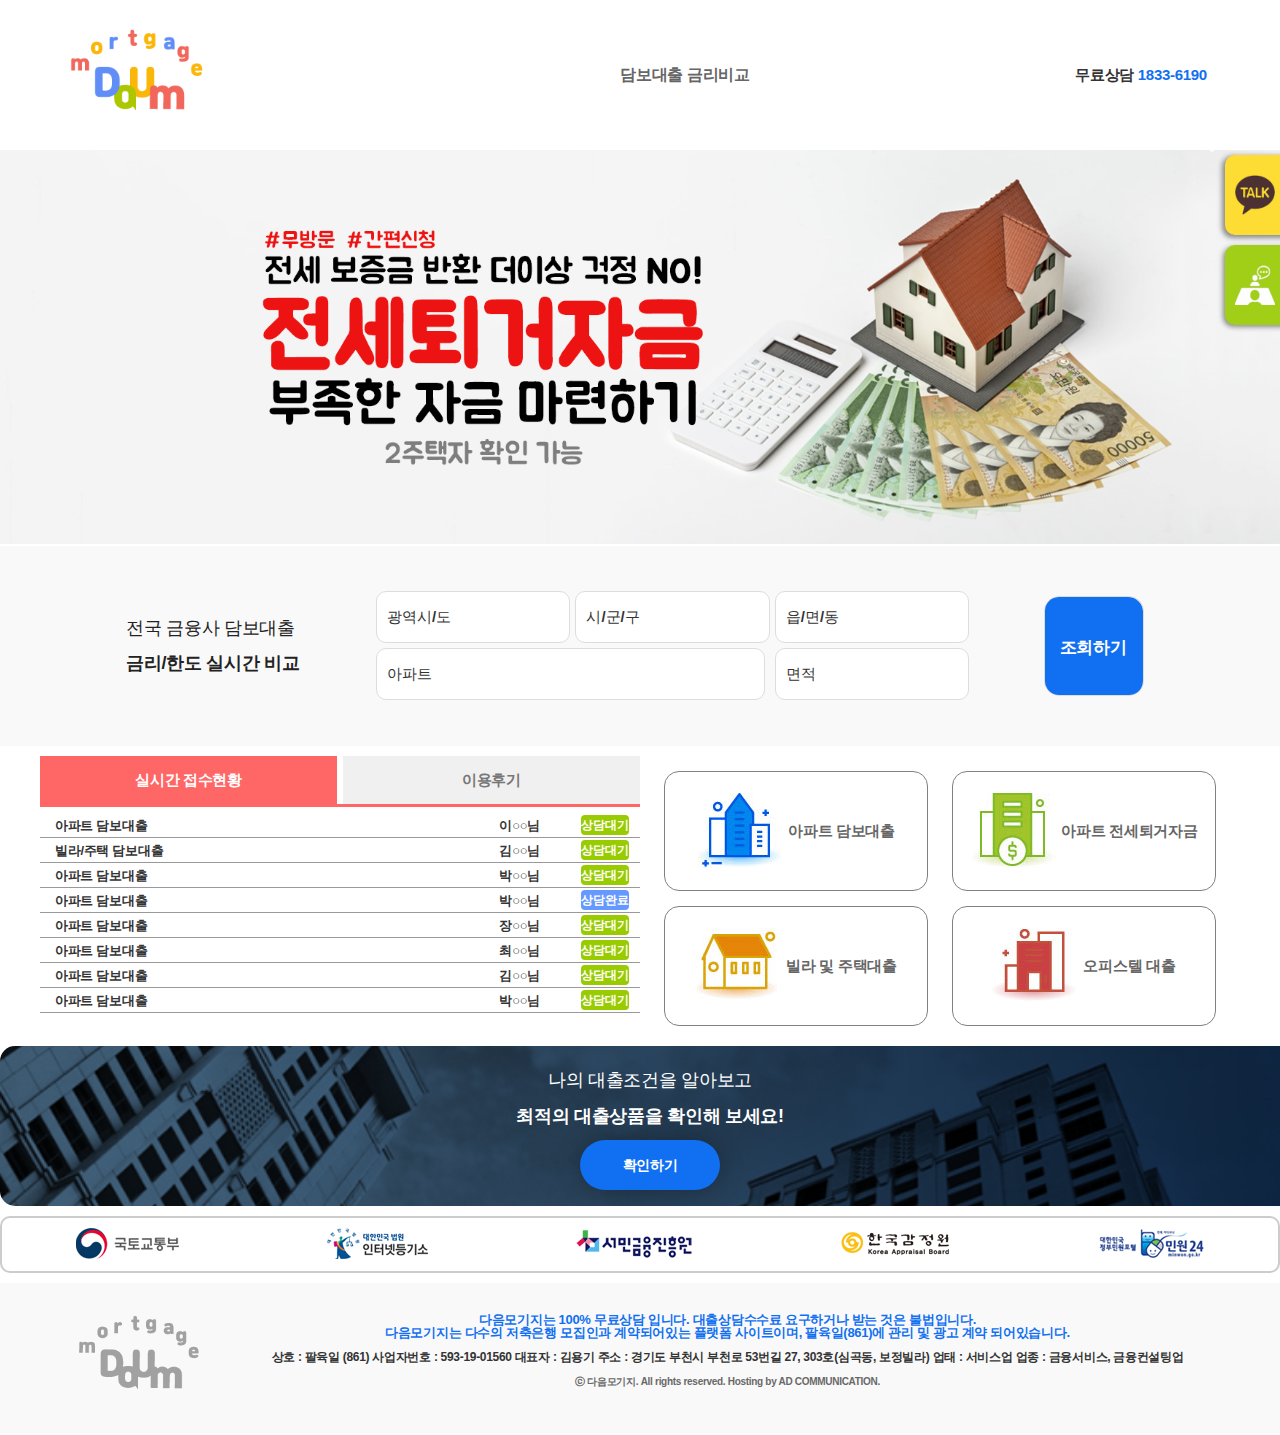
<file: index.html>
<!DOCTYPE html>
<html lang="en">
<head>
    <meta charset="UTF-8">
    <meta http-equiv="X-UA-Compatible" content="IE=edge">
    <meta name="viewport" content="width=device-width, initial-scale=1.0">
    <meta name="viewport" content="user-scalable=no, initial-scale=1.0, maximum-scale=1.0, minimum-scale=1.0, width=device-width" />
    <meta property="og:title" content="다음모기지">
    <meta property="og:description" content="자신에 맞는 담보대출을 찾아보세요.">
    <meta property="og:image" content="https://ifh.cc/g/jL3hdy.jpg">
    <meta property="og:image:width" content="250">
    <meta property="og:image:height" content="200">
    <title>다음모기지</title>
    <link rel="stylesheet" href="css/main.css" />
    <link rel="stylesheet" href="css/respond.css" />
    <script src="js/jquery-1.12.3.js"></script>
    <script src="js/script.js"></script>
    <script src="js/m_menu.js"></script>
</head>
<body>
    <div id="header">
                <h1><a href="index.html"><img src="img/logo.png" alt="logo"></a></h1>
                <div class="lnb"><a href="#"><p>무료상담    <b>1833-6190</b></p></a></div>
                <div class="gnb">
                    <ul class="nav-depth1">
                        <li>
                            <a href="#">담보대출 금리비교</a>
                            <ul class="nav-depth2">
                                <li><a href="sub.html">아파트 담보대출</a></li>
                            </ul>
                        </li>
                    </ul>
                </div>
                <a href="#" class="m_btn"><img src="img/menu.png" alt="menu"/></a><!-- btn -->
                <div class="m_menu">
                    <ul>
                        <li class="main"><h2><a href="#">담보대출 금리비교</a></h2>
                            <ul class="sub">
                                <li><a href="sub.html">아파트 담보대출</a></li>
                            </ul>	
                        </li>
                    </ul>	
                </div><!-- m_menu -->
    </div><!-- header end -->       
    <div id="visual">
                <div class="slide">
                    <div class="slideList">
                        <div class="slideImg"><a href="#"><img src="img/slide1.png" alt="slide1"></a></div>
                        <div class="slideImg"><a href="#"><img src="img/slide2.png" alt="slide2"></a></div>
                        <div class="slideImg"><a href="#"><img src="img/slide3.png" alt="slide3"></a></div>
                        <div class="slideImg"><a href="#"><img src="img/slide4.png" alt="slide4"></a></div>
                        <div class="slideImg"><a href="#"><img src="img/slide5.png" alt="slide5"></a></div>
                    </div>
                    <div class="slideList2">
                        <div class="slideImg"><a href="#"><img src="img/slide1.png" alt="slide1"></a></div>
                        <div class="slideImg"><a href="#"><img src="img/slide2.png" alt="slide2"></a></div>
                        <div class="slideImg"><a href="#"><img src="img/slide3.png" alt="slide3"></a></div>
                        <div class="slideImg"><a href="#"><img src="img/slide4.png" alt="slide4"></a></div>
                        <div class="slideImg"><a href="#"><img src="img/slide5.png" alt="slide5"></a></div>
                    </div>
                    <div class="slideList3">
                        <div class="slideImg"><a href="#"><img src="img/mslide1.png" alt="slide1"></a></div>
                        <div class="slideImg"><a href="#"><img src="img/mslide2.png" alt="slide2"></a></div>
                        <div class="slideImg"><a href="#"><img src="img/mslide3.png" alt="slide3"></a></div>
                        <div class="slideImg"><a href="#"><img src="img/mslide4.png" alt="slide4"></a></div>
                        <div class="slideImg"><a href="#"><img src="img/mslide5.png" alt="slide5"></a></div>
                    </div>
                </div>
    </div><!-- visual end -->
    <div id="conternts">
            <div class="cont1"><!-- contents1 -->
                <div class="center">
                    <hgroup>
                        <h2>전국 금융사 담보대출<br><strong>금리/한도 실시간 비교</strong></h2>
                    </hgroup>
                    <div class="sch">
                        <form name="sfrm" method="post" action="/html/sub0201.php">
                        <input type="hidden" name="search_ok" id="search_ok" value="Y">                   
                            <ul>
                                <li>
                                    <label for="sido" class="hidden">광역시/도 선택</label>
                                        <select name="sido" id="sido" onchange="chg_area('sido')" required="" title="광역시/도" class="ip_comm">
                                            <option value="">광역시/도</option>  
                                            <option value="서울특별시">서울특별시</option>
                                            <option value="인천광역시">인천광역시</option>
                                            <option value="부산광역시">부산광역시</option>
                                            <option value="대구광역시">대구광역시</option>
                                            <option value="광주광역시">광주광역시</option>
                                            <option value="대전광역시">대전광역시</option>
                                            <option value="울산광역시">울산광역시</option>
                                            <option value="경기도">경기도</option>
                                            <option value="강원도">강원도</option>
                                            <option value="경상남도">경상남도</option>
                                            <option value="경상북도">경상북도</option>
                                            <option value="전라남도">전라남도</option>
                                            <option value="전라북도">전라북도</option>
                                            <option value="충청남도">충청남도</option>
                                            <option value="충청북도">충청북도</option>
                                            <option value="제주특별자치도">제주특별자치도</option>
                                            <option value="세종특별자치시">세종특별자치시</option>                    
                                        </select>
                                </li>
                                <li>
                                    <label for="sigugun" class="hidden">시/군/구 선택</label>
                                        <select name="sigugun" id="sigugun" onchange="chg_area('sigugun')" required="" title="시/군/구" class="ip_comm">
                                            <option value="">시/군/구</option>
                                        </select>
                                </li>
                                <li>
                                    <label for="dong" class="hidden">읍/면/동 선택</label>
                                        <select name="dong" id="dong" onchange="chg_area('dong')" required="" title="읍/면/동" class="ip_comm">
                                            <option value="">읍/면/동</option>
                                        </select>
                                </li>
                                <li class="span2">
                                    <label for="apt" class="hidden">아파트 선택</label>
                                        <select name="apt" id="apt" onchange="chg_area('apt')" required="" title="아파트" class="ip_comm">
                                            <option value="">아파트</option>
                                        </select>
                                </li>
                                <li>
                                    <label for="pyung" class="hidden">면적</label>
                                        <select name="pyung" id="pyung" required="" title="면적" class="ip_comm">
                                            <option value="">면적</option>
                                         </select>
                                </li>
                                <li class="cont1_btn">
                                    <input type="submit" value="조회하기" class="btn_sm">
                                </li>
                            </ul>                   
                        </form>                    
                    </div>
                </div> 
            </div>
         <div class="inner">
            <div class="cont2_3">
                <div class="container">
                    <div class="tab"><!-- contents2 -->
                        <!-- 활성화 : on 추가  -->
                            <section class="on">
                                <h2 class="sec-tit"><!-- tab1 -->
                                    <a href="#">실시간 접수현황</a>
                                </h2>
                                <div class="sec-cont">
                                    <div class="box-wrap">
                                        <div class="box_1">
                                            <div class="box1"><p>아파트 담보대출<b>이○○님</b><span>상담대기</span></p></div>
                                            <div class="box2"><p>빌라/주택 담보대출<b>김○○님</b><span>상담대기</span></p></div>
                                            <div class="box3"><p>아파트 담보대출<b>박○○님</b><span>상담대기</span></p></div>
                                            <div class="box4"><p>아파트 담보대출<b>박○○님</b><span class="span1">상담완료</span></p></div>
                                            <div class="box5"><p>아파트 담보대출<b>장○○님</b><span>상담대기</span></p></div>
                                            <div class="box6"><p>아파트 담보대출<b>최○○님</b><span>상담대기</span></p></div>
                                            <div class="box7"><p>아파트 담보대출<b>김○○님</b><span>상담대기</span></p></div>
                                            <div class="box8"><p>아파트 담보대출<b>박○○님</b><span>상담대기</span></p></div>
                                            <div class="box9"><p>아파트 담보대출<b>오○○님</b><span class="span1">상담완료</span></p></div>
                                            <div class="box10"><p>빌라/주택 담보대출<b>이○○님</b><span class="span1">상담완료</span></p></div>
                                            <div class="box11"><p>빌라/주택 담보대출<b>원○○님</b><span>상담대기</span></p></div>
                                            <div class="box12"><p>아파트 담보대출<b>장○○님</b><span>상담대기</span></p></div>
                                            <div class="box13"><p>아파트 담보대출<b>유○○님</b><span>상담대기</span></p></div>
                                            <div class="box14"><p>아파트 담보대출<b>이○○님</b><span class="span1">상담완료</span></p></div>
                                            <div class="box15"><p>아파트 담보대출<b>한○○님</b><span class="span1">상담완료</span></p></div>
                                            <div class="box16"><p>아파트 담보대출<b>임○○님</b><span class="span1">상담완료</span></p></div>
                                            <div class="box17"><p>빌라/주택 담보대출<b>김○○님</b><span class="span1">상담완료</span></p></div>
                                            <div class="box18"><p>아파트 담보대출<b>이○○님</b><span class="span1">상담완료</span></p></div>
                                            <div class="box19"><p>아파트 담보대출<b>이○○님</b><span>상담대기</span></p></div>
                                            <div class="box20"><p>아파트 담보대출<b>박○○님</b><span>상담대기</span></p></div>
                                            <div class="box21"><p>아파트 담보대출<b>김○○님</b><span>상담대기</span></p></div>
                                            <div class="box22"><p>빌라/주택 담보대출<b>김○○님</b><span>상담대기</span></p></div>
                                            <div class="box23"><p>아파트 담보대출<b>이○○님</b><span>상담대기</span></p></div>
                                            <div class="box24"><p>아파트 담보대출<b>장○○님</b><span class="span1">상담완료</span></p></div>
                                            <div class="box25"><p>아파트 담보대출<b>장○○님</b><span>상담대기</span></p></div>
                                            <div class="box26"><p>아파트 담보대출<b>박○○님</b><span>상담대기</span></p></div>
                                            <div class="box27"><p>빌라/주택 담보대출<b>김○○님</b><span>상담대기</span></p></div>
                                            <div class="box28"><p>빌라/주택 담보대출<b>이○○님</b><span class="span1">상담완료</span></p></div>
                                            <div class="box29"><p>아파트 담보대출<b>주○○님</b><span class="span1">상담완료</span></p></div>
                                            <div class="box30"><p>아파트 담보대출<b>이○○님</b><span>상담대기</span></p></div>
                                            <div class="box31"><p>아파트 담보대출<b>안○○님</b><span>상담대기</span></p></div>
                                            <div class="box32"><p>아파트 담보대출<b>김○○님</b><span class="span1">상담완료</span></p></div>
                                            <div class="box33"><p>빌라/주택 담보대출<b>최○○님</b><span>상담대기</span></p></div>
                                            <div class="box34"><p>아파트 담보대출<b>최○○님</b><span class="span1">상담완료</span></p></div>
                                            <div class="box35"><p>아파트 담보대출<b>이○○님</b><span class="span1">상담완료</span></p></div>
                                            <div class="box36"><p>아파트 담보대출<b>김○○님</b><span class="span1">상담완료</span></p></div>
                                            <div class="box37"><p>아파트 담보대출<b>김○○님</b><span>상담대기</span></p></div>
                                            <div class="box38"><p>아파트 담보대출<b>박○○님</b><span>상담대기</span></p></div>
                                            <div class="box39"><p>빌라/주택 담보대출<b>원○○님</b><span>상담대기</span></p></div>
                                            <div class="box40"><p>아파트 담보대출<b>조○○님</b><span class="span1">상담완료</span></p></div>
                                        </div>
                                    </div>
                                </div>
                            </section>
                            <section>
                                <h2 class="sec-tit"><!-- tab2 -->
                                    <a href="#">이용후기</a>
                                </h2>
                                <div class="sec-cont">
                                    <div class="box-wrap">
                                        <div class="box_2">
                                            <div class="box1"><p>대출상담 친절하게 잘해주시네요</p></div>
                                            <div class="box2"><p>빌라 담보대출 알아보고 있었는데 너무 좋아요</p></div>
                                            <div class="box3"><p>이런게 있는지 몰랐어요. 감사합니다.</p></div>
                                            <div class="box4"><p>아파트 대출 잘 받았습니다.</p></div>
                                            <div class="box5"><p>늦었지만 후기 올립니다.</p></div>
                                            <div class="box6"><p>정말 잘 설명해 주시는 것 같아요!</p></div>
                                            <div class="box7"><p>감사합니다.</p></div>
                                            <div class="box8"><p>주택대출 잘받았습니다.</p></div>
                                            <div class="box9"><p>ㄳㄳ</p></div>
                                            <div class="box10"><p>처음알았네요 무료 상담이 있는지</p></div>
                                            <div class="box11"><p>주변사람들한테 알려줘야 겠네요.^^</p></div>
                                            <div class="box12"><p>아파트 담보대출 알아보고 있었는데 너무 좋아요</p></div>
                                            <div class="box13"><p>신기하네요!!!</p></div>
                                            <div class="box14"><p>부모님이 많이 필요로 하셨는데 감사합니다.</p></div>
                                            <div class="box15"><p>대출 잘 받았어요!!!</p></div>
                                            <div class="box16"><p>감사합니다!</p></div>
                                            <div class="box17"><p>상세하게 알려주신점 참고해서 대출 받았습니다.</p></div>
                                            <div class="box18"><p>좀 잘 설명 하는듯</p></div>
                                            <div class="box19"><p>감사~감사~</p></div>
                                            <div class="box20"><p>한번 더 받아봐야 할듯.</p></div>
                                            <div class="box21"><p>대출상담을 필요한것만 간단하게 알려주시네요.</p></div>
                                            <div class="box22"><p>대박 대출받았어요!</p></div>
                                            <div class="box23"><p>주택하나 담보로 대출 받았습니다.</p></div>
                                            <div class="box24"><p>설명 감사합니다.</p></div>
                                            <div class="box25"><p>뭐죠? 너무 잘 설명해 주시는데?</p></div>
                                        </div>
                                    </div>
                                </div>
                            </section>
                    </div>
                    <section class="sec-goto"><!-- contents3 -->
                        <div class="sec-cont">
                            <ul class="cont3_btn">
                                <li>
                                    <a href="sub.html"><img src="img/icon1.jpg" alt="icon1">
                                        <i class="las la-user-circle"></i> 아파트 담보대출
                                    </a>
                                </li>
                                <li>
                                    <a href="#"><img src="img/icon2.jpg" alt="icon2">
                                        <i class="las la-play-circle"></i> 아파트 전세퇴거자금
                                    </a>
                                </li>
                                <li>
                                    <a href="#"><img src="img/icon3.jpg" alt="icon3">
                                        <i class="las la-plus-circle"></i> 빌라 및 주택대출
                                    </a>
                                </li>
                                <li>
                                    <a href="#"><img src="img/icon4.jpg" alt="icon4">
                                        <i class="lab la-gg-circle"></i> 오피스텔 대출
                                    </a>
                                </li>
                            </ul> 
                        </div>
                    </section>
                </div>
            </div>
        </div>
         <div class="cont4">
            <div class="inner">
                <h2 class="cont4_text">나의 대출조건을 알아보고<br><br><strong>최적의 대출상품을 확인해 보세요!</strong></h2>
                <a href="#">확인하기</a>
            </div>
         </div>
         <div class="cont5">
                <h2 class="hidden">관련사이트</h2>
                    <ul class="cont5_1">
                        <li><a href="http://www.molit.go.kr/portal.do" target="_blank"><img src="img/ft_ban1.gif" alt="한국감정원" title=""></a></li>
                        <li><a href="http://www.iros.go.kr/PMainJ.jsp" target="_blank"><img src="img/ft_ban2.gif" alt="인터넷등기소" title=""></a></li>
                        <li><a href="https://www.kinfa.or.kr/index.do" target="_blank"><img src="img/ft_ban3.gif" alt="서민금융진흥원"></a></li>
                        <li><a href="http://www.kab.co.kr/kab/home/main/main.jsp" target="_blank"><img src="img/ft_ban4.gif" alt="한국감정원"></a></li>
                        <li><a href="http://www.minwon.go.kr/main?a=AA020InfoMainApp" target="_blank"><img src="img/ft_ban5.gif" alt="민원서류발급" title=""></a></li>
                    </ul>
         </div>
    </div><!-- contents end -->
    <div id="footer">
            <div class="inner">
                <h3><a href="index.html"><img src="img/logo2.png" alt="f_logo"></a></h3>
                <p class="f_p"><strong>다음모기지는 100% 무료상담 입니다. 대출상담수수료 요구하거나 받는 것은 불법입니다.<br/>
                    다음모기지는 다수의 저축은행 모집인과 계약되어있는 플랫폼 사이트이며, 팔육일(861)에 관리 및 광고 계약 되어있습니다.</strong><br/><br/>
                    상호 : 팔육일 (861) 사업자번호 : 593-19-01560 대표자 : 김용기 주소 : 경기도 부천시 부천로 53번길 27, 303호(심곡동, 보정빌라) 업태 : 서비스업 업종 : 금융서비스, 금융컨설팅업<br/><br/>
                <b>ⓒ 다음모기지. All rights reserved. Hosting by AD COMMUNICATION.</b></p>
            </div>
    </div><!-- footer end -->
<div class="qmenu">
        <ul>
            <li class="q1"><a href="http://xn--ok0b52go4h25n13c.com/html/sub0101.php"><img src="img/online_sd3.png" alt="온라인상담"/><span>온라인상담</span></a></li>		   
            <li class="q2"><a href="https://open.kakao.com/o/skH2rV1d"><img src="img/kakao.png" alt="카톡 상담"/><span>카톡 상담</span></a></li>
        </ul>
</div>
</body>

</html>
</file>
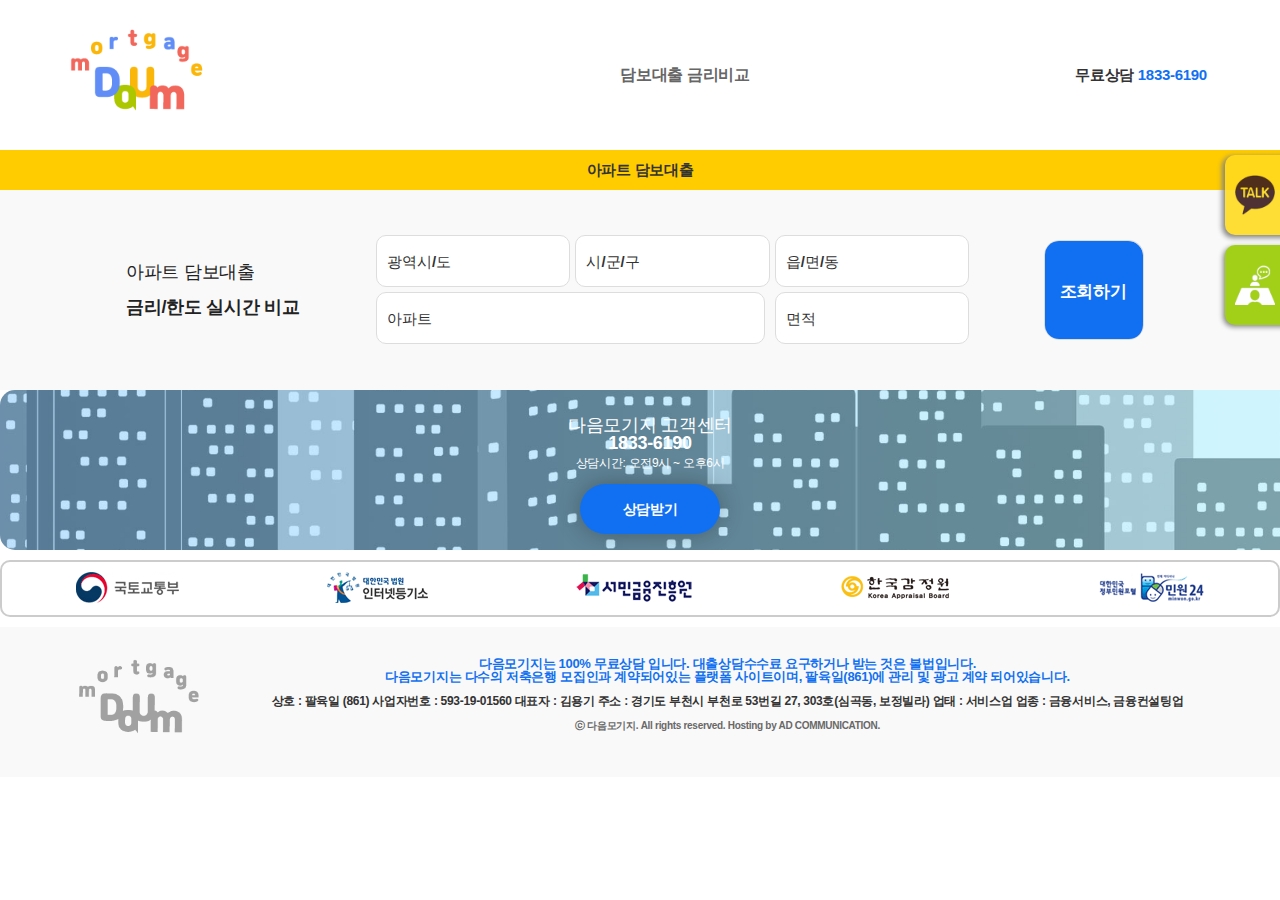
<file: sub.html>
<!DOCTYPE html>
<html lang="en">
<head>
    <meta charset="UTF-8">
    <meta http-equiv="X-UA-Compatible" content="IE=edge">
    <meta name="viewport" content="width=device-width, initial-scale=1.0">
    <meta name="viewport" content="user-scalable=no, initial-scale=1.0, maximum-scale=1.0, minimum-scale=1.0, width=device-width" />
    <meta property="og:title" content="다음모기지-아파트담보대출">
    <meta property="og:description" content="자신에 맞는 아파트 담보대출을 찾아보세요.">
    <meta property="og:image" content="https://ifh.cc/g/jL3hdy.jpg">
    <meta property="og:image:width" content="250">
    <meta property="og:image:height" content="200">
    <title>다음모기지-아파트 담보대출</title>
    <link rel="stylesheet" href="css/sub.css" />
    <link rel="stylesheet" href="css/respond.css" />
    <script src="js/jquery-1.12.3.js"></script>
    <script src="js/script.js"></script>
    <script src="js/m_menu.js"></script>
</head>
<body>
    <div id="header">
                <h1><a href="index.html"><img src="img/logo.png" alt="logo"></a></h1>
                <div class="lnb"><a href="#"><p>무료상담    <b>1833-6190</b></p></a></div>
                <div class="gnb">
                    <ul class="nav-depth1">
                        <li>
                            <a href="#">담보대출 금리비교</a>
                            <ul class="nav-depth2">
                                <li><a href="sub.html">아파트 담보대출</a></li>
                            </ul>
                        </li>
                    </ul>
                </div>
                <a href="#" class="m_btn"><img src="img/menu.png" alt="menu"/></a><!-- btn -->
                <div class="m_menu">
                    <ul>
                        <li class="main"><h2><a href="#">담보대출 금리비교</a></h2>
                            <ul class="sub">
                                <li><a href="sub.html">아파트 담보대출</a></li>
                            </ul>	
                        </li>
                    </ul>	
                </div><!-- m_menu -->
    </div><!-- header end -->       
    <div id="conternts">
            <div class="cont2">
            <a href="#">아파트 담보대출</a>
            </div>
            <div class="cont1"><!-- contents1 -->
                <div class="center">
                    <hgroup>
                        <h2>아파트 담보대출<br><strong>금리/한도 실시간 비교</strong></h2>
                    </hgroup>
                    <div class="sch">
                        <form name="sfrm" method="post" action="/html/sub0201.php">
                        <input type="hidden" name="search_ok" id="search_ok" value="Y">                   
                            <ul>
                                <li>
                                    <label for="sido" class="hidden">광역시/도 선택</label>
                                        <select name="sido" id="sido" onchange="chg_area('sido')" required="" title="광역시/도" class="ip_comm">
                                            <option value="">광역시/도</option>  
                                            <option value="서울특별시">서울특별시</option>
                                            <option value="인천광역시">인천광역시</option>
                                            <option value="부산광역시">부산광역시</option>
                                            <option value="대구광역시">대구광역시</option>
                                            <option value="광주광역시">광주광역시</option>
                                            <option value="대전광역시">대전광역시</option>
                                            <option value="울산광역시">울산광역시</option>
                                            <option value="경기도">경기도</option>
                                            <option value="강원도">강원도</option>
                                            <option value="경상남도">경상남도</option>
                                            <option value="경상북도">경상북도</option>
                                            <option value="전라남도">전라남도</option>
                                            <option value="전라북도">전라북도</option>
                                            <option value="충청남도">충청남도</option>
                                            <option value="충청북도">충청북도</option>
                                            <option value="제주특별자치도">제주특별자치도</option>
                                            <option value="세종특별자치시">세종특별자치시</option>                    
                                        </select>
                                </li>
                                <li>
                                    <label for="sigugun" class="hidden">시/군/구 선택</label>
                                        <select name="sigugun" id="sigugun" onchange="chg_area('sigugun')" required="" title="시/군/구" class="ip_comm">
                                            <option value="">시/군/구</option>
                                        </select>
                                </li>
                                <li>
                                    <label for="dong" class="hidden">읍/면/동 선택</label>
                                        <select name="dong" id="dong" onchange="chg_area('dong')" required="" title="읍/면/동" class="ip_comm">
                                            <option value="">읍/면/동</option>
                                        </select>
                                </li>
                                <li class="span2">
                                    <label for="apt" class="hidden">아파트 선택</label>
                                        <select name="apt" id="apt" onchange="chg_area('apt')" required="" title="아파트" class="ip_comm">
                                            <option value="">아파트</option>
                                        </select>
                                </li>
                                <li>
                                    <label for="pyung" class="hidden">면적</label>
                                        <select name="pyung" id="pyung" required="" title="면적" class="ip_comm">
                                            <option value="">면적</option>
                                         </select>
                                </li>
                                <li class="cont1_btn">
                                    <input type="submit" value="조회하기" class="btn_sm">
                                </li>
                            </ul>                   
                        </form>                    
                    </div>
                </div> 
            </div>
         <div class="inner">
        </div>
         <div class="cont4">
            <div class="inner">
                <h2 class="cont4_text">다음모기지 고객센터<br><strong>1833-6190</strong><p>상담시간: 오전9시 ~ 오후6시</p></h2>
                <a href="#">상담받기</a>
            </div>
         </div>
         <div class="cont5">
                <h2 class="hidden">관련사이트</h2>
                    <ul class="cont5_1">
                        <li><a href="http://www.molit.go.kr/portal.do" target="_blank"><img src="img/ft_ban1.gif" alt="한국감정원" title=""></a></li>
                        <li><a href="http://www.iros.go.kr/PMainJ.jsp" target="_blank"><img src="img/ft_ban2.gif" alt="인터넷등기소" title=""></a></li>
                        <li><a href="https://www.kinfa.or.kr/index.do" target="_blank"><img src="img/ft_ban3.gif" alt="서민금융진흥원"></a></li>
                        <li><a href="http://www.kab.co.kr/kab/home/main/main.jsp" target="_blank"><img src="img/ft_ban4.gif" alt="한국감정원"></a></li>
                        <li><a href="http://www.minwon.go.kr/main?a=AA020InfoMainApp" target="_blank"><img src="img/ft_ban5.gif" alt="민원서류발급" title=""></a></li>
                    </ul>
         </div>
    </div><!-- contents end -->
    <div id="footer">
            <div class="inner">
                <h3><a href="index.html"><img src="img/logo2.png" alt="f_logo"></a></h3>
                <p class="f_p"><strong>다음모기지는 100% 무료상담 입니다. 대출상담수수료 요구하거나 받는 것은 불법입니다.<br/>
                    다음모기지는 다수의 저축은행 모집인과 계약되어있는 플랫폼 사이트이며, 팔육일(861)에 관리 및 광고 계약 되어있습니다.</strong><br/><br/>
                    상호 : 팔육일 (861) 사업자번호 : 593-19-01560 대표자 : 김용기 주소 : 경기도 부천시 부천로 53번길 27, 303호(심곡동, 보정빌라) 업태 : 서비스업 업종 : 금융서비스, 금융컨설팅업<br/><br/>
                <b>ⓒ 다음모기지. All rights reserved. Hosting by AD COMMUNICATION.</b></p>
            </div>
    </div><!-- footer end -->
<div class="qmenu">
        <ul>
            <li class="q1"><a href="http://xn--ok0b52go4h25n13c.com/html/sub0101.php"><img src="img/online_sd3.png" alt="온라인상담"/><span>온라인상담</span></a></li>		   
            <li class="q2"><a href="https://open.kakao.com/o/skH2rV1d"><img src="img/kakao.png" alt="카톡 상담"/><span>카톡 상담</span></a></li>
        </ul>
</div>
</body>

</html>
</file>
<file: css/respond.css>
@charset "utf-8";

/*desktop*/
@media all and (min-width:1200px){

   .m_btn {display:none}
   .m_menu {display:none;text-indent:-9999px}
   .slideList2{display:none}
   .slideList3{display:none}
}
/*tablet*/
@media all and (min-width:641px) and (max-width:1199px){
    /* header */
    #header {width: 100%;height: 100px;}
    .m_btn {display:none}
    .m_menu {display:none;text-indent:-9999px} 

    /* header-logo */
    h1{width: 100px;height: 100px;float: left;margin-left: 5%;display:inline-block;}

    /* header-lnb */
    .lnb{width: 200px; float:right;margin-right: 5%;}
    .lnb>a>p{line-height: 100px;}
        
    /* header-gnb */
    .gnb{width: 200px;float:right;margin-right: 10%;}
    .nav-depth1 > li > a {display: block;height: 100px; padding: 0 20px;line-height: 100px; font-size: 14px;font-weight:bold;}
    .nav-depth1 > li > a:hover {border-bottom: 3px solid #ffcc00;transition: 0.5s;text-shadow: 1px 1px 1px gray;}

    /* 2depth 메뉴 확대(서브메뉴) */
    .nav-depth1:hover .nav-depth2 {height: 30px; padding: 5px 0;}

    /* 2depth 메뉴 확대 */
    .nav-depth2 {top: 100px;left: 0;}
    .nav-depth2 a:hover {background: rgb(255, 255, 255);color: #333;height: 30px;text-shadow: 1px 1px 1px gray;transition: all .5s;}

    /* visual */
    #visual {width: 100%;z-index: 10;}

    /* visual-slide */
    .slide{width: 1200px;height: 300px; overflow: hidden;margin:0 auto;}
    .slide{width: 1200px;overflow: hidden;margin:0 auto;}
    .slideList2{width: 6000px;position: relative;}
    .slideList{display:none}
    .slideList3{display:none}
    .slideImg{float:left;width: 1200px;}
    .slideImg img{width:100%;}

    /* contents-cont1 */
    .cont1{width: 100%; background-color: #f9f9f9;}
    .cont1 .center {width: 100%;height: 160px;}
    .sch {margin-left: 8%;}
    .cont1 hgroup h2 {width: 150px;line-height: 30px;font-size: 15px;font-weight: 600;margin-right: -30%;}
    .sch ul li {height: 50px;}
    .sch .btn_sm {width: 80px;height: 80px;}    
    .sch ul>.cont1_btn{width: 80px;height: 80px;margin-top: -43px;margin-left: 10px;}
    
    /* contents-cont2_3 */        
    .cont2_3 {width: 900px;}
    .inner {width: 900px;}
    .box-wrap{width: 450px;overflow: hidden;}
    .box_1 p{width: 450px;}
    .box_2 p{width: 450px;}

    .cont3_btn>li>a>img {width: 50px;transition: all 0.5s linear;}

    /* contents-cont4 */        
    .cont4{width: 100%;}

}
/*mobile*/
@media all and (max-width:640px){

    /* header */
    #header {width: 100%;height: 80px;}
    #header .m_btn {display:block;float:right;margin-top: 5%;margin-right: 5%;}

    /* header-logo */
    h1{width: 80px;height: 80px;; display:inline-block;margin-left: 40%;}
    h1 a img{width: 100%;height: 100%;}

    /* header-lnb */
    .lnb{display: none;}
        
    /* header-gnb */
    .gnb{display: none;}
    .m_menu {position: absolute;top: 80px;z-index: 500;width: 100%;display: none;}

    .main {width: 100%;height: auto;}
    .main a{font-weight: bold;}
    .main li {background-color: #fff;border-top: 3px solid #ff6666;width: 100%;text-align: center;padding: 20px;}
    .main li:hover{transition: 0.5s;text-shadow: 1px 1px 1px grey;}
    .main h2 {background-color: rgb(255 255 255);padding: 20px;letter-spacing: 3px;text-align: center;border-top: 5px solid #ffcc00;transition: 0.5s;}
    .main h2:hover{transition: 0.5s;text-shadow: 1px 1px 1px grey;}

    .main>h2.sub {display:none;width: 100%;height:40px;}
    .main h2.sub>li {width: 100%;background-color: rgb(255 255 255);line-height: 40px;text-align:center}
    .main h2.sub>p {padding-left: 25px;}

    /* visual */
    #visual {width: 100%;z-index: 10;}

    /* visual-slide */
    .slide{width: 400px;overflow: hidden;margin:0 auto;}
    .slideList2{display:none}
    .slideList{display:none}
    .slideList3{width: 2000px;position: relative;}
    .slideImg{float:left;width: 400px;}
    .slideImg img{width:400px;}

    /* contents-cont1 */
    .cont1{width: 100%;height: 600px;}
    .cont1 .center {width: 100%;height: 600px;}
    .cont1 hgroup {margin-bottom: 450px;margin-left: 45%;}
    .cont1 hgroup h2 {width: 200px;line-height: 40px;font-size: 20px;font-weight: 600;}
    .sch {width: 80%;height: 112px;text-align: center;margin-left: -50%;}
    .sch ul {float: left;display: flex;flex-wrap: wrap;width: 100%;margin-top: -100px;margin-left: -35px;}
    .sch ul li {width: 100%; height: 50px;}
    .sch .btn_sm {width: 100%;height: 80px;}   
    .sch ul>.cont1_btn{width: 100%;height: 80px;margin-top: 40px;margin-left: 0px;}
    .sch ul li.span2 {width: 100%;margin-right: 5px;}

     /* contents-cont2 */        
     .cont2_3 {width: 100%;height: 600px;}
     .container {height: 300px;padding: 10px 0;display: block;}
     .inner {width: 100%;}
     .container .tab, .container section {width: 100%;}
     .box-wrap{width: 100%;overflow: hidden;}
     .box_1 .span1 {margin-right: -160px;}
     .box_1 span {margin-right: -160px;}
     .box_1 p{padding-left: 10px;}
     .box_2 p{width: 100%}
     .box_1 b {float: right;margin-right: 25%;}

    /* contents-cont3 */
    .sec-goto{margin-top: 230px;}
    .cont3_btn {display: flex; flex-wrap: wrap;justify-content:space-evenly;align-content: space-evenly;height: 300px;}
    .cont3_btn li {width: 35%;}
    .cont3_btn a { display:block;width: 100%;}
    .cont3_btn i{float: left;margin-right: 0px;font-size: 15px;width: 0px;height: 1px;padding-left: 20px}
    .cont3_btn a:hover{text-shadow: 1px 1px 1px rgb(181, 181, 181);transition: 0.7s;box-shadow: 6px 6px 6px  gray;color: #333;border: 1px solid gray;transform: scale(1.05);}
    .cont3_btn>li>a>img{transition: all 0.5s linear;width: 30%;height: 30%;margin-top: 10%;margin-left: 35%;margin-right: 35%;margin-bottom: 10%;}
    .cont3_btn>li>a>img:hover{transform: scale(1.1);}


    /* contents-cont4 */        
    .cont4{width: 100%;}
    /* footer */
    #footer {width: 100%;}
    #footer>.inner>h3 {display: none;}
    .f_p{width: 100%;padding-top: 5px;font-size: 10px;}
    .f_p strong{font-size: 13px;color: #1170f1;}
    .f_p b{font-size: 10px;color: rgb(104, 104, 104);}

    .qmenu{display: none;}

}
</file>
<file: css/main.css>
@charset "utf-8";

/* reset */
    * {margin:0;padding:0}
    html, body, section, article, header, footer, nav, div, p, h1, h2, h3, h4, h5, h6, ul, ol, li, dl, dd, dt, img, a, form, input, select, option, fieldset, textarea, button, label, figure, video {
            margin: 0; padding: 0; border: 0;background-repeat: no-repeat; background-position: center; background-color: transparent; line-height: 1;
            text-decoration: none; font-family: 'Noto Sans KR','맑은 고딕',돋움,'Apple SD Gothic Neo',sans-serif; font-size: 15px; font-weight: 500;
            color: #333;letter-spacing: -0.3px;box-sizing: border-box; text-size-adjust: none; list-style: none;word-break: keep-all;}
        
    .hidden {position: absolute;left: -100%;top: 0%;overflow: hidden;width: 0;height: 0;font-size: 0;text-indent: -9999%;line-height: 0;}
    .inner{width: 1200px;margin:0 auto;}
    
/* header */
    #header {width: 100%;height: 150px;margin: 0 auto;}

/* header-logo */
    h1{width: 150px;height: 150px;float: left;margin-left: 5%;display:inline-block;}
    h1 a {display: block;}
    h1 a img{width: 100%;transition: all 0.5s linear;}
    h1 a img:hover{ transform: scale(1.05);}

/* header-lnb */
    .lnb{width: 150px; float:right;margin-right: 5%;}
    .lnb>a>p{line-height: 150px;font-weight: bold;text-align: center;}
    .lnb>a>p>b{color: #1170f1;}
        
/* header-gnb */
    .gnb{width: 250px;float:right;margin-right: 20%;}
    .nav-depth1 > li {position: relative;}
    .nav-depth1 > li > a {display: block;height: 150px; padding: 0 40px;line-height: 150px; font-size: 16px;font-weight:bold;color: #666;text-align: center;}
    .nav-depth1 > li > a:hover {font-weight: bold;color:#333; border-bottom: 5px solid #ffcc00;transition: 0.5s;text-shadow: 1px 1px 1px gray;}

/* 2depth 메뉴 확대(서브메뉴) */
    .nav-depth1:hover .nav-depth2 {height: 35px; padding: 5px 0;}

/* 2depth 메뉴 확대 */
    .nav-depth2 {overflow: hidden;position: absolute;top: 150px;left: 0; z-index: 1000;width: 100%; padding: 0; height: 0;background: rgb(255, 255, 255);
                transition: all .5s;border-radius: 0 0 10px 10px;}
    .nav-depth2 a {display: block;padding: 5px 0;text-align: center;font-weight:bold;border-radius: 0 0 5px 5px;color: rgb(93, 92, 92);}
    .nav-depth2 a:hover {background: rgb(255, 255, 255);color: #333;height: 35px;text-shadow: 1px 1px 1px gray;transition: all .5s;}

/* visual */
    #visual {width: 100%;z-index: 10;}

/* visual-slide */
    .slide{width: 1400px;overflow: hidden;margin:0 auto;}
    .slideList{width: 7000px;position: relative;}
    .slideImg{float:left;width: 1400px;}
    .slideImg img{width:100%;}

/* contents */
    #contents {width: 1200px;margin:0 auto}
        
/* contents-cont1 */
    .cont1{background-color: #f9f9f9;}
    .cont1 .center {width: 1200px;height: 200px;display: flex;align-items: center;justify-content: space-between;margin: 0 auto;}
    .cont1 hgroup {width: 20%;}
    .sch {width: 80%;height: 110px;text-align: center; margin-left: 10%;}
    .cont1 hgroup h2 {width: 180px; line-height: 35px;font-size: 18px;color: #222;font-weight: 500;float: right;margin-right: -50px;}
    .sch form {width: 100%;}
    .sch ul {float: left;display: flex;flex-wrap: wrap;width: 90%;height: 100%;margin-bottom: -100px;}
    .sch ul li {overflow: hidden;position: relative;width: 30%;margin-right: 5px;margin-bottom: 5px;background-color: #fff;border-radius: 10px;border: 1px solid #ddd;}
    .ip_comm {display: block;width: 100%;height: 50px;padding: 0 10px;border: 0;background-color: transparent;box-sizing: border-box;outline: none;font-weight: 550;}
    .ip_comm>option {font-weight: normal;display: block;white-space: nowrap;min-height: 1.2em;padding: 0px 2px 1px;}
    select {writing-mode: horizontal-tb !important;font-style: ;font-variant-ligatures: ;font-variant-caps: ;font-variant-numeric: ;font-variant-east-asian: ;font-weight: ;font-stretch: ;
            font-size: ;font-family: ;text-rendering: auto;letter-spacing: normal;word-spacing: normal;line-height: normal;
            text-transform: none;text-indent: 0px;text-shadow: none;text-align: start;white-space: pre;-webkit-rtl-ordering: logical;cursor: default;}
    select:not(:-internal-list-box) {overflow: visible !important;}
    .sch ul li.span2 {width: 50%;margin-right: 10px;}
    .sch ul li {overflow: hidden;position: relative;width: 25%;margin-right: 5px;margin-bottom: 5px;background-color: #fff;border-radius: 10px;border: 1px solid #ddd;}
    option {font-weight: normal;display: block;white-space: nowrap;min-height: 1.2em;padding: 0px 2px 1px;}
    select {padding-right: 25px !important;background: url(http://www.xn--ok0b52go4h25n13c.com/images/bg_select.svg) no-repeat right center;appearance:none}
    .sch .btn_sm {float: right;width: 100px;height: 100px;transition: all 0.3s linear;border-radius: 15px;}
    .sch ul>.cont1_btn:hover{transform: scale(1.1);text-shadow: 2px 2px 2px gray;box-shadow:  2px 2px 10px gray;}
    .btn_sm {display: block;width: 100%;height: 50px;border: aliceblue;border-radius: 0px;background-color: #1170f1;font-size: 17px;font-weight: 700;color: #fff;box-shadow: 5px 5px 40px rgb(0 0 0 / 25%);transform: skew(-0.03deg);}    
    .sch ul>.cont1_btn{width: 100px;height: 100px;border-radius: 15px;margin-top: -52px;margin-left: 70px;transition: all 0.3s linear;}
    input[type="submit"] {cursor: pointer;}
/* contents-cont2 */        
    .cont2_3 {width: 1200px;margin: 0 auto;overflow:hidden;}
    .container {display: flex; justify-content: space-between;/* 균등간격으로 배치할때 */height: 300px; padding: 10px 0;}
    .container .tab, .container section {width: 50%;}

/* contents-cont2 */ 
    .tab {display: flex; justify-content: space-between;/* 균등간격으로 배치할때 */position: relative;}
    .tab .sec-tit a:hover{text-shadow: 1px 1px 1px gray;transition: 0.7s;box-shadow: 1px 1px 1px gray;color:#333;background: #cfcfcf;}
    .tab section {width: 49.5%;}
    .tab .sec-tit a {display: block;width: 100%; height: 48px;background: #f0f0f0;text-align: center; line-height: 48px;font-weight: bold;color:#777777}
    .tab::after {content: '';position: absolute;top: 48px;left: 0;width: 100%; height: 3px;background: #ff6666;}
    .tab .on .sec-tit a {background: #ff6666; color: #fff;}

    .tab .sec-cont { display: none;position: absolute;top: 57px; left: 0;/* bottom: 0; */width: 100%;}
    .tab .on .sec-cont {display: block;}
    .tab .lst-bbs a {display: block; position: relative;padding: 5px 0 5px 15px;white-space: nowrap; width: 100%;overflow: hidden;text-overflow: ellipsis;}
    .tab .lst-bbs a::before {content: "\f105";font-family: 'Line Awesome Free'; /* 공지사항글씨옆에 내모난거 */font-weight: 900;position: absolute;top: 50%;
                            left: 0; /*  */display: inline-block;transform: translateY(-50%);color: red; font-size: 1em;}
            
/* contents-cont2- tap1 */
    .box-wrap{width: 100%; height: 200px;background-color: rgb(255, 255, 255);overflow: hidden;}
    .box_1{width: 100%; line-height: 25px;font-size: 12px;font-weight: bold;color: #333; position: relative;float: left;transition: 1s;}
    .box_1 p{width: 100%;height: 25px; float: left;font-size: 13px;line-height: 25px;padding-left: 15px;font-weight: bold;}
    .box_1 b{float: right;margin-right: 100px;}
    .box_1 span{width: 48px;height: 20px;float: right;background-color: #99cc00;border-radius: 4px;line-height: 20px;font-size: 12px;font-weight: bold;margin: 2px auto;color: #fff;margin-right: -130px;}
    .box_1 .span1{width: 48px;height: 20px;float: right;background-color: #6699ff;border-radius: 4px;line-height: 20px;font-size: 12px;font-weight: bold;margin: 2px auto;color: #fff;margin-right: -130px;}

        .box_1 .box1{height: 25px;width: 100%;border-bottom: 1px solid #999;}
        .box_1 .box2{height: 25px;width: 100%;border-bottom: 1px solid #999;}
        .box_1 .box3{height: 25px;width: 100%;border-bottom: 1px solid #999;}
        .box_1 .box4{height: 25px;width: 100%;border-bottom: 1px solid #999;}
        .box_1 .box5{height: 25px;width: 100%;border-bottom: 1px solid #999;}
        .box_1 .box6{height: 25px;width: 100%;border-bottom: 1px solid #999;}
        .box_1 .box7{height: 25px;width: 100%;border-bottom: 1px solid #999;}
        .box_1 .box8{height: 25px;width: 100%;border-bottom: 1px solid #999;}
        .box_1 .box9{height: 25px;width: 100%;border-bottom: 1px solid #999;}
        .box_1 .box10{height: 25px;width: 100%;border-bottom: 1px solid #999;}
        .box_1 .box11{height: 25px;width: 100%;border-bottom: 1px solid #999;}
        .box_1 .box12{height: 25px;width: 100%;border-bottom: 1px solid #999;}
        .box_1 .box13{height: 25px;width: 100%;border-bottom: 1px solid #999;}
        .box_1 .box14{height: 25px;width: 100%;border-bottom: 1px solid #999;}
        .box_1 .box15{height: 25px;width: 100%;border-bottom: 1px solid #999;}
        .box_1 .box16{height: 25px;width: 100%;border-bottom: 1px solid #999;}
        .box_1 .box17{height: 25px;width: 100%;border-bottom: 1px solid #999;}
        .box_1 .box18{height: 25px;width: 100%;border-bottom: 1px solid #999;}
        .box_1 .box19{height: 25px;width: 100%;border-bottom: 1px solid #999;}
        .box_1 .box20{height: 25px;width: 100%;border-bottom: 1px solid #999;}
        .box_1 .box21{height: 25px;width: 100%;border-bottom: 1px solid #999;}
        .box_1 .box22{height: 25px;width: 100%;border-bottom: 1px solid #999;}
        .box_1 .box23{height: 25px;width: 100%;border-bottom: 1px solid #999;}
        .box_1 .box24{height: 25px;width: 100%;border-bottom: 1px solid #999;}
        .box_1 .box25{height: 25px;width: 100%;border-bottom: 1px solid #999;}
        .box_1 .box26{height: 25px;width: 100%;border-bottom: 1px solid #999;}
        .box_1 .box27{height: 25px;width: 100%;border-bottom: 1px solid #999;}
        .box_1 .box28{height: 25px;width: 100%;border-bottom: 1px solid #999;}
        .box_1 .box29{height: 25px;width: 100%;border-bottom: 1px solid #999;}
        .box_1 .box30{height: 25px;width: 100%;border-bottom: 1px solid #999;}
        .box_1 .box31{height: 25px;width: 100%;border-bottom: 1px solid #999;}
        .box_1 .box32{height: 25px;width: 100%;border-bottom: 1px solid #999;}
        .box_1 .box33{height: 25px;width: 100%;border-bottom: 1px solid #999;}
        .box_1 .box34{height: 25px;width: 100%;border-bottom: 1px solid #999;}
        .box_1 .box35{height: 25px;width: 100%;border-bottom: 1px solid #999;}
        .box_1 .box36{height: 25px;width: 100%;border-bottom: 1px solid #999;}
        .box_1 .box37{height: 25px;width: 100%;border-bottom: 1px solid #999;}
        .box_1 .box38{height: 25px;width: 100%;border-bottom: 1px solid #999;}
        .box_1 .box39{height: 25px;width: 100%;border-bottom: 1px solid #999;}
        .box_1 .box40.{height: 25px;width: 100%;border-bottom: 1px solid #999;}
        
/* contents-cont2- tap2 */
    .box_2{width: 100%; line-height: 40px;font-weight: bold;color: #333; position: relative;float: left;transition: 1s;}
    .box_2 p{width: 100%;height: 40px; float: left;font-size: 15px;line-height: 40px;padding-left: 15px;}

        .box_2 .box1{height: 40px;width: 100%;border-bottom: 1px solid #999;}
        .box_2 .box2{height: 40px;width: 100%;border-bottom: 1px solid #999;}
        .box_2 .box3{height: 40px;width: 100%;border-bottom: 1px solid #999;}
        .box_2 .box4{height: 40px;width: 100%;border-bottom: 1px solid #999;}
        .box_2 .box5{height: 40px;width: 100%;border-bottom: 1px solid #999;}
        .box_2 .box6{height: 40px;width: 100%;border-bottom: 1px solid #999;}
        .box_2 .box7{height: 40px;width: 100%;border-bottom: 1px solid #999;}
        .box_2 .box8{height: 40px;width: 100%;border-bottom: 1px solid #999;}
        .box_2 .box9{height: 40px;width: 100%;border-bottom: 1px solid #999;}
        .box_2 .box10{height: 40px;width: 100%;border-bottom: 1px solid #999;}
        .box_2 .box11{height: 40px;width: 100%;border-bottom: 1px solid #999;}
        .box_2 .box12{height: 40px;width: 100%;border-bottom: 1px solid #999;}
        .box_2 .box13{height: 40px;width: 100%;border-bottom: 1px solid #999;}
        .box_2 .box14{height: 40px;width: 100%;border-bottom: 1px solid #999;}
        .box_2 .box15{height: 40px;width: 100%;border-bottom: 1px solid #999;}
        .box_2 .box16{height: 40px;width: 100%;border-bottom: 1px solid #999;}
        .box_2 .box17{height: 40px;width: 100%;border-bottom: 1px solid #999;}
        .box_2 .box18{height: 40px;width: 100%;border-bottom: 1px solid #999;}
        .box_2 .box19{height: 40px;width: 100%;border-bottom: 1px solid #999;}
        .box_2 .box20{height: 40px;width: 100%;border-bottom: 1px solid #999;}
        .box_2 .box21{height: 40px;width: 100%;border-bottom: 1px solid #999;}
        .box_2 .box22{height: 40px;width: 100%;border-bottom: 1px solid #999;}
        .box_2 .box23{height: 40px;width: 100%;border-bottom: 1px solid #999;}
        .box_2 .box24{height: 40px;width: 100%;border-bottom: 1px solid #999;}
        .box_2 .box25{height: 40px;width: 100%;border-bottom: 1px solid #999;}


/* contents-cont3 */
    .cont3_btn {display: flex; flex-wrap: wrap;justify-content:space-evenly;align-content: space-evenly;height: 285px;}
    .cont3_btn li {width: 44%;}
    .cont3_btn a { display: flex;justify-content: center; align-items: center;height: 120px;background: rgba(255, 255, 255, 1);color: #666; border-radius: 15px;border: 1px solid gray;font-weight: 900;transition: all 0.5s linear;}
    .cont3_btn i { margin-right: 5px;font-size: 17px;}
    .cont3_btn a:hover{text-shadow: 1px 1px 1px rgb(181, 181, 181);transition: 0.7s;box-shadow: 6px 6px 6px  gray;color: #333;border: 1px solid gray;transform: scale(1.05);}
    .cont3_btn>li>a>img{transition: all 0.5s linear;}
    .cont3_btn>li>a>img:hover{transform: scale(1.1);}

/* contents-cont4 */        
    .cont4{width: 1300px;margin: 0 auto; overflow: hidden;display: flex;align-items: center;justify-content: center;height: 160px;margin-bottom: 10px;border-radius: 15px;background-image: url(../img/cont4_img.png);background-size: cover;}
    .cont4_text{font-size: 18px;color: #fff;z-index: 100;text-align: center;margin-bottom: 15px;margin-top: 10px;}
    .cont4 a {display: flex;align-items: center;justify-content: center;width: 140px;height: 50px;border-radius: 25px;background-color: #1170f1;font-size: 14px;font-weight: bold;color: #fff;box-shadow: 0 0 25px rgb(0 0 0 / 30%);margin: 0 auto;transition: all 0.5s linear;}
    .cont4 a:hover{transform: scale(1.05);transition: 0.7s;box-shadow: 0px 0px 30px #333;text-shadow: 1px 1px 1px gray;}

/* contents-cont5 */        
    .cont5_1{display: flex;align-items: center;justify-content: space-around;padding: 10px 0;background-color: #fff;border: 2px solid #ccc;border-radius: 10px;margin-bottom: 10px;}
    .cont5_1>li>a>img{width: 100%;height: 100%;transition: all 0.5s linear;}
    .cont5_1>li>a>img:hover{transform: scale(1.05);}

/* footer */
    #footer {height: 150px;background-color: #f9f9f9;margin:0 auto;}

    #footer>.inner>h3{float: left;}
            #footer>.inner>h3>a {width: 150px; height: 150px;display: block;margin-left: 25px;}
            #footer>.inner>h3>a>img{width: 130px;height: 130px;margin-top: 0px;transition: all 0.4s linear;margin: 10px 10px 10px 10px;opacity: 0.6;}
            #footer>.inner>h3>a>img:hover{opacity: 1;}

            .f_p{height: 60px;font-size: 12px;font-weight: bold;text-align: center;padding-top: 30px;}
            .f_p strong{font-size: 13px;color: #1170f1;}
            .f_p b{font-size: 10px;color: rgb(104, 104, 104);}
                        
/* qmenu */
	.qmenu {width: 60px;height: 75px;padding: 10px 7px 10px 5px;cursor: pointer;						 
						 position: fixed;position: absolute;right: 0;top: 200px;z-index: 100;}
	.qmenu .q1 {font-size: 12px;font-weight: bold;color: #fff;width: 120px;height: 80px;
							 position: absolute;top: 45px;background-color: #99cc00;
							 border-radius: 10px 10px 10px 10px;opacity: 0.9;box-shadow:-2px 2px 5px 0px gray;	
							 border-right: 0;}
	.qmenu .q2 {font-size: 12px;font-weight: bold;color: rgb(0, 0, 0);width: 120px;height: 80px;
							 position: absolute;bottom: 40px;background-color: #ffda20;
							 border-radius: 10px 10px 10px 10px;opacity: 0.9;box-shadow:-2px 2px 5px 1px gray;
							 border-right: 0;}
	.qmenu .q1:hover span {opacity: 1;color: #fff;}
	.qmenu .q1:hover img {opacity: 0;}
	.qmenu .q2:hover span {opacity: 1;}
	.qmenu .q2:hover img {opacity: 0;}
	.qmenu a span {opacity: 0;position: absolute;left: 25px; top: 30px;color: rgb(2, 2, 2);font-weight: bold;}
	.qmenu img {width: 40px;height: 40px;top: 20px; left: 10px;position: absolute;}		   
	.qmenu li:hover {transition:all 0.5s;transform:scale(1.05);opacity: 1;cursor: pointer;right: 5px;}
</file>
<file: css/sub.css>
@charset "utf-8";

/* reset */
    * {margin:0;padding:0}
    html, body, section, article, header, footer, nav, div, p, h1, h2, h3, h4, h5, h6, ul, ol, li, dl, dd, dt, img, a, form, input, select, option, fieldset, textarea, button, label, figure, video {
            margin: 0; padding: 0; border: 0;background-repeat: no-repeat; background-position: center; background-color: transparent; line-height: 1;
            text-decoration: none; font-family: 'Noto Sans KR','맑은 고딕',돋움,'Apple SD Gothic Neo',sans-serif; font-size: 15px; font-weight: 500;
            color: #333;letter-spacing: -0.3px;box-sizing: border-box; text-size-adjust: none; list-style: none;word-break: keep-all;}
        
    .hidden {position: absolute;left: -100%;top: 0%;overflow: hidden;width: 0;height: 0;font-size: 0;text-indent: -9999%;line-height: 0;}
    .inner{width: 1200px;margin:0 auto;}
    
/* header */
    #header {width: 100%;height: 150px;margin: 0 auto;}

/* header-logo */
    h1{width: 150px;height: 150px;float: left;margin-left: 5%;display:inline-block;}
    h1 a {display: block;}
    h1 a img{width: 100%;transition: all 0.5s linear;}
    h1 a img:hover{ transform: scale(1.05);}

/* header-lnb */
    .lnb{width: 150px; float:right;margin-right: 5%;}
    .lnb>a>p{line-height: 150px;font-weight: bold;text-align: center;}
    .lnb>a>p>b{color: #1170f1;}
        
/* header-gnb */
    .gnb{width: 250px;float:right;margin-right: 20%;}
    .nav-depth1 > li {position: relative;}
    .nav-depth1 > li > a {display: block;height: 150px; padding: 0 40px;line-height: 150px; font-size: 16px;font-weight:bold;color: #666;text-align: center;}
    .nav-depth1 > li > a:hover {font-weight: bold;color:#333; border-bottom: 5px solid #ff6666;transition: 0.5s;text-shadow: 1px 1px 1px gray;}

/* 2depth 메뉴 확대(서브메뉴) */
    .nav-depth1:hover .nav-depth2 {height: 35px; padding: 5px 0;}

/* 2depth 메뉴 확대 */
    .nav-depth2 {overflow: hidden;position: absolute;top: 150px;left: 0; z-index: 1000;width: 100%; padding: 0; height: 0;background: rgb(255, 255, 255);
                transition: all .5s;border-radius: 0 0 10px 10px;}
    .nav-depth2 a {display: block;padding: 5px 0;text-align: center;font-weight:bold;border-radius: 0 0 5px 5px;color: rgb(93, 92, 92);}
    .nav-depth2 a:hover {background: rgb(255, 255, 255);color: #333;height: 35px;text-shadow: 1px 1px 1px gray;transition: all .5s;}

/* contents */
    #contents {width: 1200px;margin:0 auto}
        
/* contents-cont1 */
    .cont1{background-color: #f9f9f9;}
    .cont1 .center {width: 1200px;height: 200px;display: flex;align-items: center;justify-content: space-between;margin: 0 auto;}
    .cont1 hgroup {width: 20%;}
    .sch {width: 80%;height: 110px;text-align: center; margin-left: 10%;}
    .cont1 hgroup h2 {width: 180px; line-height: 35px;font-size: 18px;color: #222;font-weight: 500;float: right;margin-right: -50px;}
    .sch form {width: 100%;}
    .sch ul {float: left;display: flex;flex-wrap: wrap;width: 90%;height: 100%;margin-bottom: -100px;}
    .sch ul li {overflow: hidden;position: relative;width: 30%;margin-right: 5px;margin-bottom: 5px;background-color: #fff;border-radius: 10px;border: 1px solid #ddd;}
    .ip_comm {display: block;width: 100%;height: 50px;padding: 0 10px;border: 0;background-color: transparent;box-sizing: border-box;outline: none;font-weight: 550;}
    .ip_comm>option {font-weight: normal;display: block;white-space: nowrap;min-height: 1.2em;padding: 0px 2px 1px;}
    select {writing-mode: horizontal-tb !important;font-style: ;font-variant-ligatures: ;font-variant-caps: ;font-variant-numeric: ;font-variant-east-asian: ;font-weight: ;font-stretch: ;
            font-size: ;font-family: ;text-rendering: auto;letter-spacing: normal;word-spacing: normal;line-height: normal;
            text-transform: none;text-indent: 0px;text-shadow: none;text-align: start;white-space: pre;-webkit-rtl-ordering: logical;cursor: default;}
    select:not(:-internal-list-box) {overflow: visible !important;}
    .sch ul li.span2 {width: 50%;margin-right: 10px;}
    .sch ul li {overflow: hidden;position: relative;width: 25%;margin-right: 5px;margin-bottom: 5px;background-color: #fff;border-radius: 10px;border: 1px solid #ddd;}
    option {font-weight: normal;display: block;white-space: nowrap;min-height: 1.2em;padding: 0px 2px 1px;}
    select {padding-right: 25px !important;background: url(http://www.xn--ok0b52go4h25n13c.com/images/bg_select.svg) no-repeat right center;appearance:none}
    .sch .btn_sm {float: right;width: 100px;height: 100px;transition: all 0.3s linear;border-radius: 15px;}
    .sch ul>.cont1_btn:hover{transform: scale(1.1);text-shadow: 2px 2px 2px gray;box-shadow:  2px 2px 10px gray;}
    .btn_sm {display: block;width: 100%;height: 50px;border: aliceblue;border-radius: 0px;background-color: #1170f1;font-size: 17px;font-weight: 700;color: #fff;box-shadow: 5px 5px 40px rgb(0 0 0 / 25%);transform: skew(-0.03deg);}    
    .sch ul>.cont1_btn{width: 100px;height: 100px;border-radius: 15px;margin-top: -52px;margin-left: 70px;transition: all 0.3s linear;}
    input[type="submit"] {cursor: pointer;}
/* contents-cont2 */        
    .cont2{width: 100%;height: 40px; margin: 0 auto;background-color: #ffcc00;text-align: center;font-size: 20px;font-weight: bold;color: #333;}
    .cont2 a {display: block;padding: 5px;width: 200px;height: 40px;line-height: 30px;font-weight: bold;margin: 0 auto;}

/* contents-cont4 */        
    .cont4{width: 1300px;margin: 0 auto; overflow: hidden;display: flex;align-items: center;justify-content: center;height: 160px;margin-bottom: 10px;border-radius: 15px;background-image: url(../img/cct.jpg);background-size: cover;}
    .cont4_text{font-size: 18px;color: #fff;z-index: 100;text-align: center;margin-bottom: 15px;margin-top: 10px;}
    .cont4 a {display: flex;align-items: center;justify-content: center;width: 140px;height: 50px;border-radius: 25px;background-color: #1170f1;font-size: 14px;font-weight: bold;color: #fff;box-shadow: 0 0 25px rgb(0 0 0 / 30%);margin: 0 auto;transition: all 0.5s linear;}
    .cont4 a:hover{transform: scale(1.05);transition: 0.7s;box-shadow: 0px 0px 30px #333;text-shadow: 1px 1px 1px gray;}
    .cont4 p{font-size: 12px;color: rgb(255, 255, 255);margin-top: 5px;}
/* contents-cont5 */        
    .cont5_1{display: flex;align-items: center;justify-content: space-around;padding: 10px 0;background-color: #fff;border: 2px solid #ccc;border-radius: 10px;margin-bottom: 10px;}
    .cont5_1>li>a>img{width: 100%;height: 100%;transition: all 0.5s linear;}
    .cont5_1>li>a>img:hover{transform: scale(1.05);}

/* footer */
    #footer {height: 150px;background-color: #f9f9f9;margin:0 auto;}

    #footer>.inner>h3{float: left;}
            #footer>.inner>h3>a {width: 150px; height: 150px;display: block;margin-left: 25px;}
            #footer>.inner>h3>a>img{width: 130px;height: 130px;margin-top: 0px;transition: all 0.4s linear;margin: 10px 10px 10px 10px;opacity: 0.6;}
            #footer>.inner>h3>a>img:hover{opacity: 1;}

            .f_p{height: 60px;font-size: 12px;font-weight: bold;text-align: center;padding-top: 30px;}
            .f_p strong{font-size: 13px;color: #1170f1;}
            .f_p b{font-size: 10px;color: rgb(104, 104, 104);}
                        
/* qmenu */
	.qmenu {width: 60px;height: 75px;padding: 10px 7px 10px 5px;cursor: pointer;						 
						 position: fixed;position: absolute;right: 0;top: 200px;z-index: 100;}
	.qmenu .q1 {font-size: 12px;font-weight: bold;color: #fff;width: 120px;height: 80px;
							 position: absolute;top: 45px;background-color: #99cc00;
							 border-radius: 10px 10px 10px 10px;opacity: 0.9;box-shadow:-2px 2px 5px 0px gray;	
							 border-right: 0;}
	.qmenu .q2 {font-size: 12px;font-weight: bold;color: rgb(0, 0, 0);width: 120px;height: 80px;
							 position: absolute;bottom: 40px;background-color: #ffda20;
							 border-radius: 10px 10px 10px 10px;opacity: 0.9;box-shadow:-2px 2px 5px 1px gray;
							 border-right: 0;}
	.qmenu .q1:hover span {opacity: 1;color: #fff;}
	.qmenu .q1:hover img {opacity: 0;}
	.qmenu .q2:hover span {opacity: 1;}
	.qmenu .q2:hover img {opacity: 0;}
	.qmenu a span {opacity: 0;position: absolute;left: 25px; top: 30px;color: rgb(2, 2, 2);font-weight: bold;}
	.qmenu img {width: 40px;height: 40px;top: 20px; left: 10px;position: absolute;}		   
	.qmenu li:hover {transition:all 0.5s;transform:scale(1.05);opacity: 1;cursor: pointer;right: 5px;}
</file>
